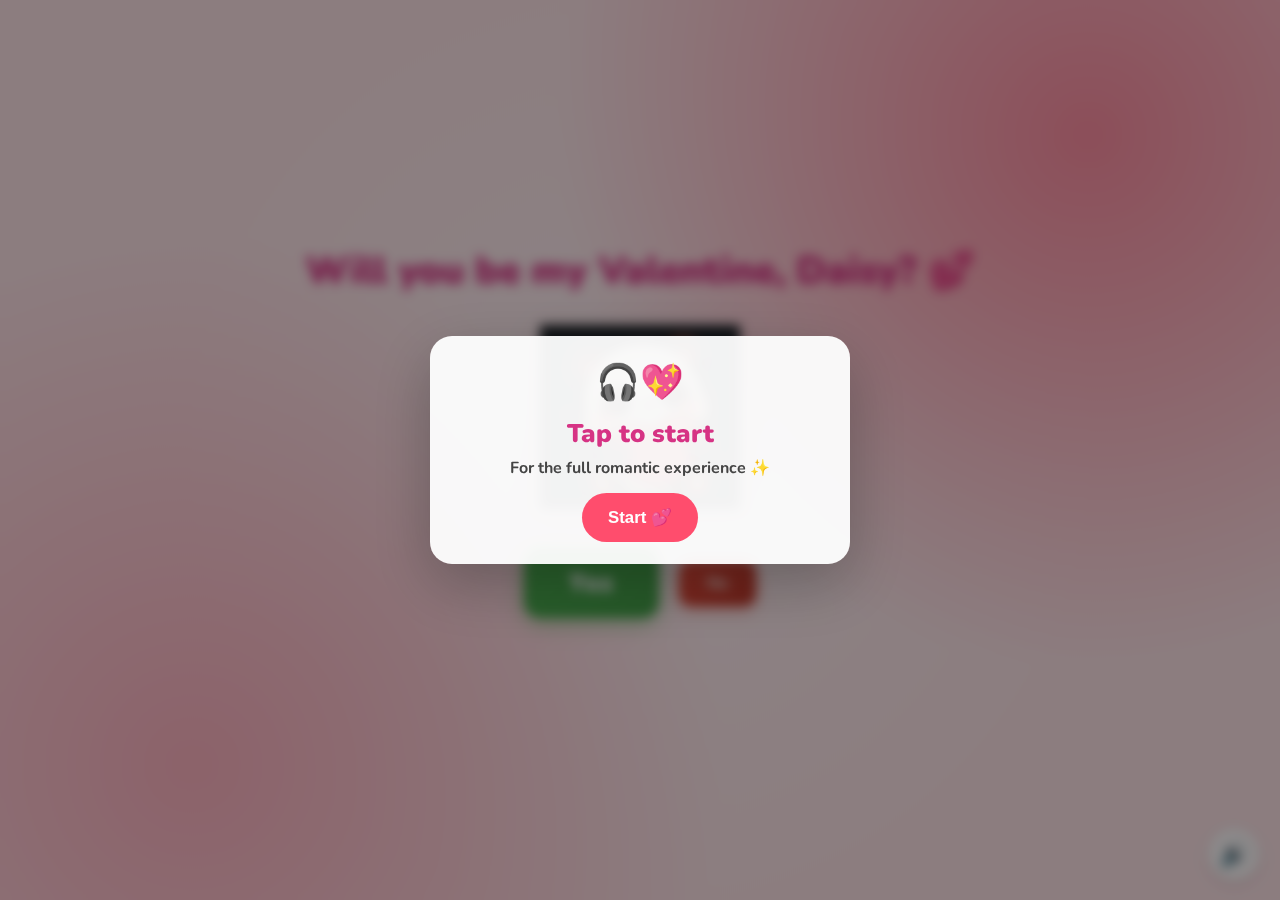
<file: index.html>
<!DOCTYPE html>
<html lang="en">
<head>
    <meta charset="UTF-8">
    <meta name="viewport" content="width=device-width, initial-scale=1.0">
    <title id="page-title">Will you be my Valentine? 💕</title>
    <link rel="preconnect" href="https://fonts.googleapis.com">
    <link href="https://fonts.googleapis.com/css2?family=Nunito:wght@400;700;800;900&display=swap" rel="stylesheet">
    <link rel="stylesheet" href="style.css">
</head>
<body>

    <div class="hearts-bg"></div>

    <div class="container">
        <h1 id="main-question">
            Will you be my Valentine? 
            <span id="wife-nick">my love</span>? 💕
        </h1>

        <div class="gif-container">
            <img id="cat-gif" src="assets/stages/0-normal.png" alt="cute character">
        </div>

        <div class="buttons">
            <button id="yes-btn" onclick="handleYesClick()">Yes</button>
            <button id="no-btn" onclick="handleNoClick()">No</button>
        </div>

        <div id="tease-toast"></div>
    </div>

    <!-- 🎧 Start Overlay (Autoplay Fix) -->
    <div id="start-overlay">
        <div class="start-card">
            <div class="start-emoji">🎧💖</div>
            <h2>Tap to start</h2>
            <p>For the full romantic experience ✨</p>
            <button id="start-btn">Start 💕</button>
        </div>
    </div>

    <audio id="bg-music" loop muted>
        <source src="music/valentines_day.mp3" type="audio/mpeg">
    </audio>

    <button id="music-toggle" onclick="toggleMusic()" title="Toggle music">🔊</button>

    <script src="custom.js"></script>
    <script src="script.js"></script>

</body>
</html>
</file>
<file: style.css>
* {
    margin: 0;
    padding: 0;
    box-sizing: border-box;
}

body {
    background-color: #FFE4E8;
    font-family: 'Nunito', sans-serif;
    min-height: 100vh;
    display: flex;
    justify-content: center;
    align-items: center;
    overflow: hidden;
    background-image:
        radial-gradient(circle at 15% 85%, #ffb3c1 0%, transparent 40%),
        radial-gradient(circle at 85% 15%, #ff8fa3 0%, transparent 40%),
        radial-gradient(circle at 50% 50%, #fff0f3 0%, transparent 60%);
}

/* Floating hearts background */
.hearts-bg {
    position: fixed;
    top: 0; left: 0; right: 0; bottom: 0;
    pointer-events: none;
    z-index: 0;
    overflow: hidden;
}

.hearts-bg::before,
.hearts-bg::after {
    content: '💕 💗 💖 💝 💓';
    position: absolute;
    font-size: 1.5rem;
    opacity: 0.15;
    animation: floatHearts 12s linear infinite;
    white-space: nowrap;
    top: 100%;
    left: 10%;
}

.hearts-bg::after {
    animation-delay: 6s;
    left: 60%;
    content: '💗 💕 💓 💖 💝';
}

@keyframes floatHearts {
    from { transform: translateY(0); opacity: 0.15; }
    to { transform: translateY(-110vh); opacity: 0; }
}

.container {
    position: relative;
    z-index: 1;
    text-align: center;
    padding: 40px 20px;
}

h1 {
    font-size: 2.4rem;
    color: #d63384;
    font-weight: 900;
    margin-bottom: 20px;
    text-shadow: 2px 2px 0px rgba(214, 51, 132, 0.2);
    animation: wiggle 2s ease-in-out infinite;
}

@keyframes wiggle {
    0%, 100% { transform: rotate(-1deg); }
    50% { transform: rotate(1deg); }
}

.gif-container {
    margin: 20px auto;
    display: flex;
    justify-content: center;
}

#cat-gif {
    width: 200px;
    height: 200px;
    object-fit: contain;
    filter: drop-shadow(0 8px 16px rgba(0,0,0,0.15));
    transition: opacity 0.3s ease;
}

.buttons {
    display: flex;
    gap: 20px;
    justify-content: center;
    align-items: center;
    margin-top: 30px;
    flex-wrap: wrap;
}

#yes-btn {
    background: linear-gradient(135deg, #4CAF50, #45a049);
    color: white;
    border: none;
    border-radius: 16px;
    font-size: 1.6rem;
    font-weight: 900;
    font-family: 'Nunito', sans-serif;
    padding: 18px 45px;
    cursor: pointer;
    transition: transform 0.15s, box-shadow 0.15s;
    box-shadow: 0 6px 20px rgba(76, 175, 80, 0.45);
    letter-spacing: 1px;
}

#yes-btn:hover {
    transform: scale(1.06) translateY(-2px);
    box-shadow: 0 10px 28px rgba(76, 175, 80, 0.55);
}

#yes-btn:active {
    transform: scale(0.98);
}

#no-btn {
    background: linear-gradient(135deg, #e74c3c, #c0392b);
    color: white;
    border: none;
    border-radius: 12px;
    font-size: 1rem;
    font-weight: 700;
    font-family: 'Nunito', sans-serif;
    padding: 12px 28px;
    cursor: pointer;
    transition: background 0.2s, left 0.25s ease, top 0.25s ease;
    box-shadow: 0 4px 14px rgba(231, 76, 60, 0.4);
}

#no-btn:hover {
    background: linear-gradient(135deg, #c0392b, #a93226);
}


#tease-toast {
    margin-top: 14px;
    font-size: 1rem;
    color: #d63384;
    font-weight: 700;
    font-style: italic;
    opacity: 0;
    transform: translateY(6px);
    transition: opacity 0.3s ease, transform 0.3s ease;
    min-height: 1.5rem;
}

#tease-toast.show {
    opacity: 1;
    transform: translateY(0);
}

/* Music toggle button */
#music-toggle {
    position: fixed;
    bottom: 20px;
    right: 20px;
    background: rgba(255, 255, 255, 0.85);
    border: none;
    border-radius: 50%;
    width: 52px;
    height: 52px;
    font-size: 1.4rem;
    cursor: pointer;
    backdrop-filter: blur(10px);
    box-shadow: 0 4px 12px rgba(0, 0, 0, 0.12);
    transition: transform 0.2s;
    z-index: 100;
}

#music-toggle:hover {
    transform: scale(1.1);
}

/* Yes page specific */
.yes-container h1.yes-title {
    font-size: 2.8rem;
    animation: bounceTitle 0.6s ease infinite alternate;
}

@keyframes bounceTitle {
    from { transform: translateY(0) rotate(-1deg); }
    to { transform: translateY(-12px) rotate(1deg); }
}

.yes-message {
    font-size: 1.4rem;
    color: #e91e8c;
    font-weight: 700;
    margin-top: 24px;
    animation: fadeIn 1s ease 0.5s both;
}

@keyframes fadeIn {
    from { opacity: 0; transform: translateY(10px); }
    to { opacity: 1; transform: translateY(0); }
}

.yes-container #cat-gif {
    width: 260px;
    height: 260px;
}


/* --- Personal letter modal (fixed + romantic background) --- */
.letter-btn{
    margin-top: 14px;
    padding: 14px 26px;
    border: none;
    border-radius: 999px;
    font-weight: 900;
    font-size: 1.05rem;
    cursor: pointer;
    background: #ff4d6d;
    color: white;
    box-shadow: 0 12px 24px rgba(255, 77, 109, 0.25);
    transition: transform 0.12s ease, box-shadow 0.12s ease;
}
.letter-btn:hover{ transform: translateY(-1px) scale(1.01); box-shadow: 0 14px 28px rgba(255, 77, 109, 0.28); }
.letter-btn:active{ transform: translateY(0px) scale(0.99); }

.letter-modal{
    position: fixed;
    inset: 0;
    background: rgba(0,0,0,0.45);
    display: none;
    align-items: center;
    justify-content: center;
    padding: 18px;
    z-index: 200;
}
.letter-modal.show{ display: flex; }

.letter-card{
    width: min(560px, 100%);
    border-radius: 22px;
    padding: 22px 20px 18px;
    box-shadow: 0 20px 60px rgba(0,0,0,0.25);
    position: relative;
    overflow: hidden;

    /* ✅ background image (put your couple photo here) */
    background: url("assets/photos/letter-bg.jpg") center/cover no-repeat;
}

/* ✅ Make image visible but keep text readable */
.letter-card::after{
    content: "";
    position: absolute;
    inset: 0;
    background: rgba(255,255,255,0.70);
    backdrop-filter: blur(3px);
    z-index: 0;
}

.letter-card *{
    position: relative;
    z-index: 2;
}

.letter-close{
    position: absolute;
    right: 14px;
    top: 12px;
    border: none;
    background: rgba(255,255,255,0.6);
    font-size: 1.1rem;
    cursor: pointer;
    padding: 6px 10px;
    border-radius: 12px;

    /* ✅ Ensure clickable above overlays */
    z-index: 10;
    pointer-events: auto;
}
.letter-close:hover{ background: rgba(255,255,255,0.9); }

#letter-title{
    font-size: 1.4rem;
    font-weight: 900;
    margin-bottom: 10px;
}
.letter-body{
    font-size: 1.05rem;
    line-height: 1.7;
    font-weight: 700;
}
.letter-body p{ margin: 10px 0; }

/* ✅ Extra protection: no weird text effects */
#letter-body,
#letter-body p{
    font-family: 'Nunito', sans-serif !important;
    letter-spacing: 0 !important;
    word-spacing: 0 !important;
    text-transform: none !important;
    filter: none !important;
    transform: none !important;
    text-shadow: none !important;
}


/* --- Enhanced romantic effects (added) --- */
.hearts-bg .heart {
    position: absolute;
    bottom: -40px;
    font-size: 18px;
    opacity: 0.85;
    animation: riseHeart linear forwards;
    filter: drop-shadow(0 8px 14px rgba(0,0,0,0.10));
    will-change: transform, opacity;
}

@keyframes riseHeart {
    0%   { transform: translateY(0) scale(0.9) rotate(0deg); opacity: 0; }
    10%  { opacity: 0.85; }
    100% { transform: translateY(-120vh) scale(1.35) rotate(22deg); opacity: 0; }
}

/* Falling petals (optional, place PNGs in assets/petals/) */
.petal {
    position: fixed;
    top: -60px;
    width: 34px;
    height: 34px;
    pointer-events: none;
    opacity: 0.9;
    z-index: 2;
    animation: fallPetal linear forwards;
    filter: drop-shadow(0 10px 18px rgba(0,0,0,0.10));
}
@keyframes fallPetal {
    0%   { transform: translate3d(var(--x, 0px), -40px, 0) rotate(0deg); opacity: 0; }
    10%  { opacity: 0.9; }
    100% { transform: translate3d(var(--x2, 0px), 110vh, 0) rotate(240deg); opacity: 0; }
}

/* Confetti fallback (if CDN blocked) */
.confetti-piece{
    position: fixed;
    top: -12px;
    width: 10px;
    height: 16px;
    border-radius: 3px;
    z-index: 150;
    opacity: 0.95;
    animation: confettiFall linear forwards;
    will-change: transform, opacity;
}
@keyframes confettiFall{
    0% { transform: translate3d(var(--x, 0px), -20px, 0) rotate(0deg); opacity: 0; }
    10% { opacity: 0.95; }
    100% { transform: translate3d(var(--x2, 0px), 110vh, 0) rotate(540deg); opacity: 0; }
}

/* Slideshow */
.slideshow{
    width: min(520px, 92vw);
    margin: 16px auto 10px;
}
.slide-frame{
    width: 100%;
    background: rgba(255,255,255,0.65);
    border-radius: 22px;
    padding: 10px;
    box-shadow: 0 18px 46px rgba(0,0,0,0.12);
}
#slide-img{
    width: 100%;
    height: 260px;
    object-fit: cover;
    border-radius: 16px;
}
.slide-caption{
    margin-top: 10px;
    font-weight: 900;
    color: #d63384;
    text-shadow: 1px 1px 0 rgba(214, 51, 132, 0.12);
}

/* Typewriter feel inside letter */
.letter-body.typing p{
    margin: 10px 0;
    opacity: 0.9;
}
.letter-body .cursor{
    display: inline-block;
    width: 10px;
    animation: blink 0.9s steps(1,end) infinite;
}
@keyframes blink{ 50%{ opacity: 0; } }
#start-overlay{
  position: fixed;
  inset: 0;
  background: rgba(0,0,0,0.45);
  display: flex;
  align-items: center;
  justify-content: center;
  z-index: 500;
  backdrop-filter: blur(6px);
}

.start-card{
  width: min(420px, 92vw);
  background: rgba(255,255,255,0.95);
  border-radius: 22px;
  padding: 22px 18px;
  text-align: center;
  box-shadow: 0 20px 60px rgba(0,0,0,0.25);
}

.start-emoji{
  font-size: 2.2rem;
  margin-bottom: 10px;
}

.start-card h2{
  font-size: 1.6rem;
  font-weight: 900;
  color: #d63384;
}

.start-card p{
  margin-top: 6px;
  font-weight: 700;
  color: #444;
}

#start-btn{
  margin-top: 14px;
  border: none;
  border-radius: 999px;
  padding: 14px 26px;
  font-weight: 900;
  font-size: 1.05rem;
  cursor: pointer;
  background: #ff4d6d;
  color: white;
}

/* ================================
   YES PAGE: Premium right-panel UI
   ================================ */

.yes-container{
  width: min(1080px, 96vw);
  margin: 0 auto;
}

.yes-layout{
  display: grid;
  grid-template-columns: 1fr 340px;
  gap: 18px;
  align-items: start;
}

.yes-main{
  text-align: center;
}

.yes-side{
  display: flex;
  flex-direction: column;
  gap: 14px;
  position: sticky;
  top: 18px;
  align-self: start;
  max-height: calc(100vh - 36px);
  overflow: auto;
  padding-right: 6px;
}

.yes-side::-webkit-scrollbar{ width: 8px; }
.yes-side::-webkit-scrollbar-thumb{ background: rgba(214,51,132,0.25); border-radius: 10px; }
.yes-side::-webkit-scrollbar-track{ background: transparent; }

.panel{
  background: rgba(255,255,255,0.72);
  border-radius: 22px;
  padding: 14px 14px;
  box-shadow: 0 18px 46px rgba(0,0,0,0.10);
  backdrop-filter: blur(8px);
}

.panel h2{
  margin-bottom: 10px;
  font-size: 1.15rem;
  font-weight: 900;
  color: #d63384;
}

.mini-btn{
  width: 100%;
  margin-top: 10px;
  border: none;
  border-radius: 999px;
  padding: 12px 14px;
  font-weight: 900;
  cursor: pointer;
  background: rgba(255,77,109,0.90);
  color: #fff;
  box-shadow: 0 10px 20px rgba(255, 77, 109, 0.22);
  transition: transform 0.12s ease, box-shadow 0.12s ease;
}
.mini-btn:hover{ transform: translateY(-1px) scale(1.01); box-shadow: 0 14px 28px rgba(255, 77, 109, 0.26); }
.mini-btn:active{ transform: translateY(0px) scale(0.99); }


/* ✅ Prevent "Show one more" from pushing other panels */
.panel.admire-panel{
  max-height: 360px;
  display: flex;
  flex-direction: column;
}

/* Cards scroll inside the panel */
.panel.admire-panel .admire-cards{
  flex: 1;
  overflow: auto;
  padding-right: 6px;
}

/* Button area stays at bottom */
.admire-actions{
  position: sticky;
  bottom: 0;
  background: rgba(255,255,255,0.72);
  padding-top: 10px;
  margin-top: 10px;
  border-top: 1px solid rgba(214,51,132,0.12);
}

/* Admire cards */
.admire-cards{
  display: grid;
  grid-template-columns: 1fr;
  gap: 10px;
}

.admire-card{
  background: rgba(255,255,255,0.92);
  padding: 12px 14px;
  border-radius: 16px;
  font-weight: 900;
  color: #444;
  box-shadow: 0 10px 22px rgba(0,0,0,0.08);
  transform: translateY(2px);
  opacity: 0;
  animation: popIn 0.35s ease forwards;
}
@keyframes popIn{
  to{ transform: translateY(0); opacity: 1; }
}

/* Letter panel: make button full width */
.letter-panel .letter-btn{
  width: 100%;
  margin-top: 0;
}

/* Open when grid */
.openwhen-grid{
  display: grid;
  grid-template-columns: 1fr;
  gap: 10px;
}
.openwhen-btn{
  width: 100%;
  text-align: left;
  border: none;
  border-radius: 18px;
  padding: 12px 14px;
  font-weight: 900;
  cursor: pointer;
  background: rgba(255,255,255,0.92);
  box-shadow: 0 10px 22px rgba(0,0,0,0.08);
  transition: transform 0.12s ease, box-shadow 0.12s ease;
}
.openwhen-btn:hover{ transform: translateY(-1px); box-shadow: 0 14px 26px rgba(0,0,0,0.10); }
.openwhen-btn:active{ transform: translateY(0px) scale(0.99); }

/* QR */
.qr-wrap{
  display: grid;
  place-items: center;
  gap: 10px;
}
#qr{
  background: rgba(255,255,255,0.95);
  padding: 10px;
  border-radius: 16px;
  box-shadow: 0 12px 30px rgba(0,0,0,0.10);
}
.qr-hint{
  font-weight: 800;
  color: #555;
  text-align: center;
  font-size: 0.95rem;
}

/* Open-When modal */
.ow-modal{
  position: fixed;
  inset: 0;
  background: rgba(0,0,0,0.45);
  display: none;
  align-items: center;
  justify-content: center;
  padding: 18px;
  z-index: 250;
  backdrop-filter: blur(6px);
}
.ow-modal.show{ display: flex; }

.ow-card{
  width: min(520px, 100%);
  background: rgba(255,255,255,0.92);
  border-radius: 22px;
  padding: 18px 18px 14px;
  box-shadow: 0 20px 60px rgba(0,0,0,0.25);
  position: relative;
  overflow: hidden;
}
.ow-card::after{
  content:"";
  position:absolute;
  inset:0;
  background: radial-gradient(circle at 20% 20%, rgba(255,77,109,0.16), transparent 55%),
              radial-gradient(circle at 80% 30%, rgba(214,51,132,0.14), transparent 55%);
  z-index:0;
}
.ow-card *{ position: relative; z-index: 1; }

.ow-close{
  position: absolute;
  right: 12px;
  top: 10px;
  border: none;
  background: transparent;
  font-size: 1.1rem;
  cursor: pointer;
  padding: 6px 10px;
  border-radius: 12px;
  z-index: 10;
}
.ow-close:hover{ background: rgba(0,0,0,0.06); }

.ow-title{
  font-size: 1.35rem;
  font-weight: 900;
  color: #d63384;
  margin-bottom: 8px;
}
.ow-body{
  font-weight: 800;
  color: #444;
  line-height: 1.65;
}
.ow-body p{ margin: 10px 0; }

/* Mobile stack */
@media (max-width: 920px){
  .yes-layout{
    grid-template-columns: 1fr;
  }
  .yes-side{
    max-width: 560px;
    margin: 0 auto;
    width: 100%;
  }
}

@media (max-width: 860px){
  .yes-side{ position: static; max-height: none; overflow: visible; padding-right: 0; }
  .panel.admire-panel{ max-height: none; }
}

/* ✅ Mobile safety: buttons never overflow screen */
@media (max-width: 520px){
  .buttons{
    flex-direction: column;
    gap: 12px;
    width: 100%;
  }

  #yes-btn, #no-btn{
    width: min(92vw, 360px);
    max-width: 92vw;
  }

  /* Prevent giant yes button on mobile */
  #yes-btn{
    font-size: 1.35rem;
    padding: 16px 22px;
  }
}

/* =========================================================
   ✅ Mobile-friendly YES page fixes (scroll + layout)
   ========================================================= */
body.yes-page{
  /* allow scrolling on YES page */
  align-items: flex-start;
  overflow-y: auto;
  overflow-x: hidden;
  padding: 20px 0;
}

body.yes-page .container{
  width: 100%;
  padding: 22px 14px;
}

/* Make sure grid fits nicely */
body.yes-page .yes-layout{
  width: min(980px, 96vw);
  margin: 0 auto;
}

/* Letter modal should scroll on small screens */
.letter-card{
  max-height: 82vh;
  overflow: auto;
}

/* Small screens: stack + comfortable spacing */
@media (max-width: 520px){
  body.yes-page{
    padding: 14px 0;
  }

  .yes-container h1.yes-title{
    font-size: 2rem;
    line-height: 1.15;
  }

  .yes-message{
    font-size: 1.15rem;
    margin-top: 14px;
  }

  /* GIF smaller */
  .yes-container #cat-gif{
    width: 210px;
    height: 210px;
  }

  /* Slideshow image smaller */
  #slide-img{
    height: 200px;
  }

  /* Right column should NOT be sticky on mobile */
  .yes-side{
    position: static;
    top: auto;
    max-height: none;
    overflow: visible;
    padding-right: 0;
  }

  /* Admire panel shouldn't push everything; let it scroll internally */
  .admire-panel{
    max-height: none;
  }
  .admire-cards{
    max-height: 220px;
    overflow: auto;
    padding-right: 6px;
  }

  /* Panels full width */
  .admire-panel, .letter-panel{
    padding: 14px 12px;
  }
}


/* =========================
   Cute Mobile Fun Add-ons
   ========================= */

/* Daisy easter-egg button */
.daisy-egg{
  position: absolute;
  top: 14px;
  right: 14px;
  border: none;
  width: 46px;
  height: 46px;
  border-radius: 999px;
  background: rgba(255,255,255,0.82);
  box-shadow: 0 10px 24px rgba(0,0,0,0.12);
  cursor: pointer;
  font-size: 1.35rem;
  display: grid;
  place-items: center;
  transition: transform 0.15s ease;
  z-index: 5;
}
.daisy-egg:hover{ transform: scale(1.08); }
.daisy-egg:active{ transform: scale(0.95); }

/* Toast for daisy tap */
.egg-toast{
  position: fixed;
  left: 50%;
  bottom: 84px;
  transform: translateX(-50%) translateY(10px);
  background: rgba(255,255,255,0.92);
  border-radius: 999px;
  padding: 10px 14px;
  font-weight: 900;
  color: #d63384;
  box-shadow: 0 18px 46px rgba(0,0,0,0.14);
  opacity: 0;
  pointer-events: none;
  transition: opacity 0.25s ease, transform 0.25s ease;
  z-index: 999;
  text-align: center;
  max-width: min(92vw, 520px);
}
.egg-toast.show{
  opacity: 1;
  transform: translateX(-50%) translateY(0px);
}

/* Hug panel */
.hug-panel .hug-sub{
  margin-top: 6px;
  font-weight: 800;
  color: #444;
  opacity: 0.92;
}
.hug-btn{
  margin-top: 10px;
  width: 100%;
  border: none;
  border-radius: 999px;
  padding: 12px 14px;
  font-weight: 900;
  font-size: 1.05rem;
  cursor: pointer;
  background: rgba(255,77,109,0.95);
  color: #fff;
  box-shadow: 0 12px 24px rgba(255,77,109,0.20);
  transition: transform 0.12s ease, box-shadow 0.12s ease;
}
.hug-btn:hover{ transform: translateY(-1px); box-shadow: 0 14px 30px rgba(255,77,109,0.24); }
.hug-btn:active{ transform: translateY(0px) scale(0.99); }

.hug-stats{
  margin-top: 10px;
  font-weight: 900;
  color: #d63384;
}
.hug-stats #hug-count{
  font-size: 1.15rem;
}
.hug-msg{
  margin-top: 8px;
  font-weight: 900;
  color: #444;
  min-height: 1.2rem;
}

/* Mobile tweaks */
@media (max-width: 520px){
  .daisy-egg{ top: 10px; right: 10px; width: 44px; height: 44px; }
}



/* ✅ Hug panel looks nice in main area */
.yes-main .hug-panel{
  width: min(520px, 92vw);
  margin: 12px auto 0;
  text-align: left;
}
.yes-main .hug-panel h2{
  margin-bottom: 6px;
}
.yes-main .hug-btn{
  width: 100%;
}


/* --- Daisy inline badge (no overlap) --- */
.daisy-badge{
  display: inline-block;
  margin-left: 8px;
  cursor: pointer;
  user-select: none;
  transform-origin: center;
  transition: transform 0.25s ease, filter 0.25s ease;
}
.daisy-badge:hover{
  transform: scale(1.25) rotate(10deg);
  filter: drop-shadow(0 10px 18px rgba(0,0,0,0.15));
}

/* --- Daisy love burst --- */
.love-burst{
  position: fixed;
  left: 50%;
  top: 22%;
  transform: translate(-50%, -50%);
  pointer-events: none;
  z-index: 1300;
  font-size: 22px;
  opacity: 0;
  will-change: transform, opacity;
  animation: loveBurst 1.35s ease-out forwards;
  filter: drop-shadow(0 10px 16px rgba(0,0,0,0.12));
}
@keyframes loveBurst{
  0%   { opacity: 0; transform: translate(-50%, -50%) scale(0.7); }
  10%  { opacity: 1; }
  100% { opacity: 0; transform: translate(calc(-50% + var(--dx)), calc(-50% + var(--dy))) scale(1.45) rotate(18deg); }
}

/* --- Daisy toast --- */
.daisy-toast{
  position: fixed;
  left: 50%;
  bottom: 90px;
  transform: translateX(-50%);
  max-width: min(92vw, 520px);
  text-align: center;
  background: rgba(255,77,109,0.95);
  color: #fff;
  padding: 12px 18px;
  border-radius: 999px;
  font-weight: 900;
  box-shadow: 0 18px 46px rgba(0,0,0,0.18);
  z-index: 1300;
  opacity: 0;
  animation: toastPop 2.9s ease forwards;
}
@keyframes toastPop{
  0% { opacity: 0; transform: translateX(-50%) translateY(10px) scale(0.98); }
  12% { opacity: 1; transform: translateX(-50%) translateY(0px) scale(1); }
  85% { opacity: 1; }
  100% { opacity: 0; transform: translateX(-50%) translateY(6px) scale(0.98); }
}

.daisy-badge{position: relative; z-index: 20;}


/* --- Floating Daisy (top-right) --- */
.daisy-float{
  pointer-events: auto;
  position: fixed;
  top: 14px;
  right: 14px;
  width: 52px;
  height: 52px;
  border: none;
  border-radius: 999px;
  background: rgba(255,255,255,0.88);
  font-size: 1.6rem;
  cursor: pointer;
  z-index: 1200;
  box-shadow: 0 10px 26px rgba(0,0,0,0.14);
  backdrop-filter: blur(10px);
  transition: transform 0.2s ease;
}
.daisy-float:hover{ transform: scale(1.08) rotate(6deg); }
.daisy-float:active{ transform: scale(0.98); }

/* Keep YES heading clear of top-right buttons */
.yes-page .yes-title{
  padding-right: 76px; /* space for daisy + comfortable wrap */
}

/* Mobile: slightly smaller daisy */
@media (max-width: 520px){
  .daisy-float{
    width: 46px;
    height: 46px;
    font-size: 1.45rem;
    top: 12px;
    right: 12px;
  }
  .yes-page .yes-title{ padding-right: 68px; }
}


/* --- Hug reset (cute) --- */
#hug-reset{
  margin-top: 10px;

  border: none;
  border-radius: 999px;
  padding: 10px 14px;
  font-weight: 900;
  cursor: pointer;
  background: rgba(214,51,132,0.12);
  color: #d63384;
  transition: transform 0.15s ease, background 0.15s ease;
}
#hug-reset:hover{ background: rgba(214,51,132,0.18); }
#hug-reset:active{ transform: scale(0.98); }
</file>
